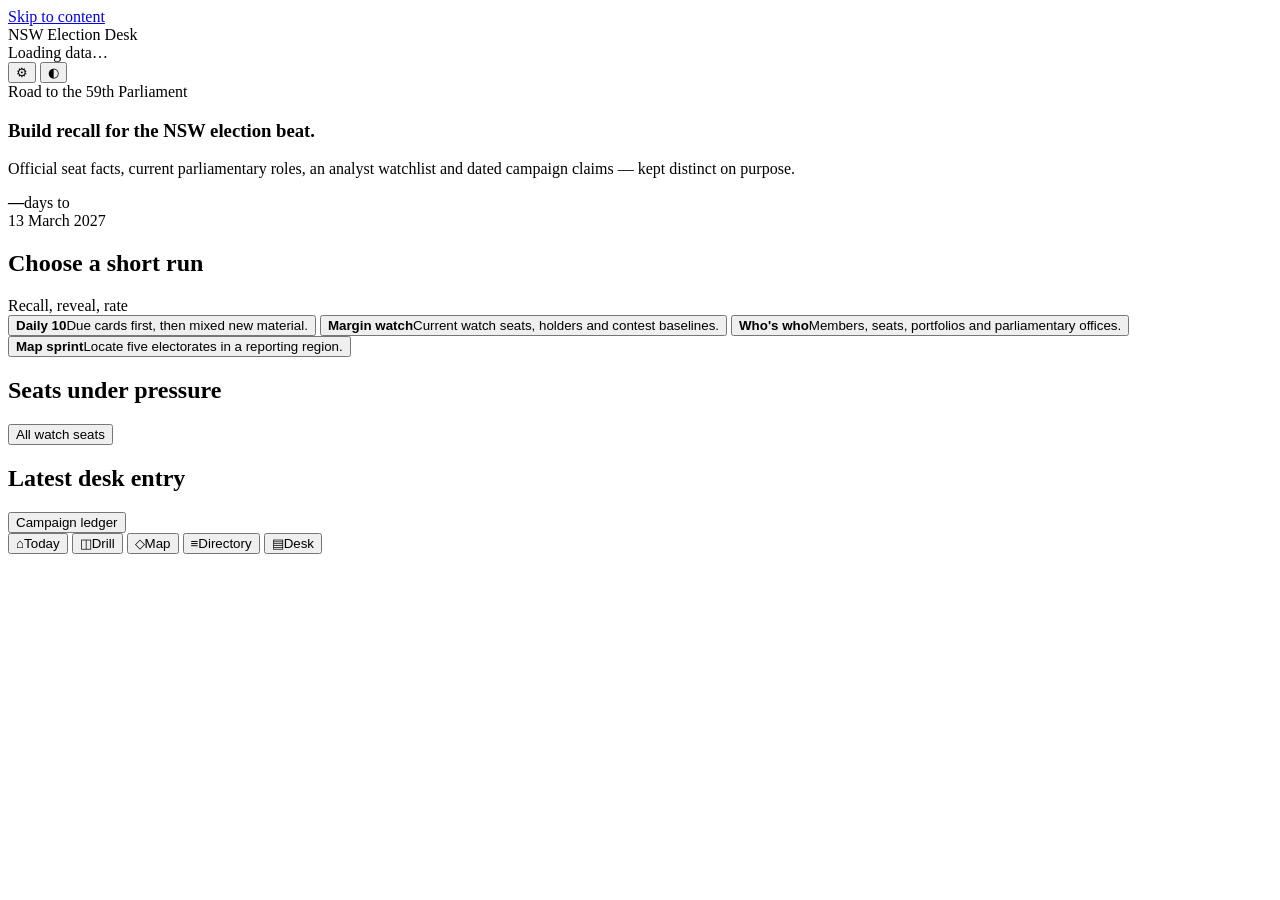
<file: nsw-election-learning-game/src/app.template.html>
<!doctype html>
<html lang="en-AU">
<head>
  <meta charset="utf-8">
  <meta name="viewport" content="width=device-width, initial-scale=1, viewport-fit=cover">
  <meta name="theme-color" content="#142b3f">
  <meta name="apple-mobile-web-app-capable" content="yes">
  <meta name="apple-mobile-web-app-status-bar-style" content="black-translucent">
  <meta name="apple-mobile-web-app-title" content="NSW Election Desk">
  <title>NSW Election Desk</title>
  <link rel="manifest" href="./manifest.webmanifest">
  <style>/*__STYLES__*/</style>
</head>
<body>
  <a class="skip-link" href="#main">Skip to content</a>
  <header class="topbar">
    <div class="topbar-inner">
      <div class="brand">
        <div class="brand-name">NSW Election Desk</div>
        <div class="brand-meta" id="as-of-label">Loading data…</div>
      </div>
      <button class="icon-button" type="button" data-settings aria-label="Settings">⚙</button>
      <button class="icon-button" id="theme-button" type="button" aria-label="Change colour theme">◐</button>
    </div>
  </header>

  <main id="main">
    <section class="view" id="view-today" data-view="today">
      <article class="hero card">
        <div class="eyebrow">Road to the 59th Parliament</div>
        <h1>Build recall for the NSW election beat.</h1>
        <p>Official seat facts, current parliamentary roles, an analyst watchlist and dated campaign claims — kept distinct on purpose.</p>
        <div class="countdown"><strong id="days-count">—</strong><span>days to<br>13 March 2027</span></div>
      </article>

      <div class="stat-grid" id="today-stats" aria-label="Study status"></div><div class="section" id="learning-summary"></div>

      <section class="section">
        <div class="section-title"><h2>Choose a short run</h2><span class="small muted">Recall, reveal, rate</span></div>
        <div class="action-grid">
          <button class="action-card primary" type="button" data-start-mode="daily"><strong>Daily 10</strong><span>Due cards first, then mixed new material.</span></button>
          <button class="action-card" type="button" data-start-mode="marginals"><strong>Margin watch</strong><span>Current watch seats, holders and contest baselines.</span></button>
          <button class="action-card" type="button" data-start-mode="people"><strong>Who's who</strong><span>Members, seats, portfolios and parliamentary offices.</span></button>
          <button class="action-card" type="button" data-map-sprint><strong>Map sprint</strong><span>Locate five electorates in a reporting region.</span></button>
        </div>
      </section>

      <div class="today-grid section">
        <section>
          <div class="section-title"><h2>Seats under pressure</h2><button class="button ghost" type="button" data-open-desk="watch">All watch seats</button></div>
          <div class="list" id="today-watchlist"></div>
        </section>
        <section>
          <div class="section-title"><h2>Latest desk entry</h2><button class="button ghost" type="button" data-open-desk="campaign">Campaign ledger</button></div>
          <div id="today-campaign"></div>
        </section>
      </div>
    </section>

    <section class="view" id="view-drill" data-view="drill" hidden>
      <div class="drill-shell">
        <div class="page-head">
          <div><div class="eyebrow">Adaptive recall</div><h1>Drill</h1><p class="muted">Think or say the answer before revealing it. Confidence is recorded before feedback.</p></div>
        </div>
        <div class="chip-row" id="drill-modes" aria-label="Choose drill deck">
          <button class="chip" type="button" data-start-mode="daily">Daily 10</button>
          <button class="chip" type="button" data-start-mode="basics">Core facts</button>
          <button class="chip" type="button" data-start-mode="marginals">Margins</button>
          <button class="chip" type="button" data-start-mode="results">2023 results</button>
          <button class="chip" type="button" data-start-mode="people">Who's who</button>
          <button class="chip" type="button" data-start-mode="parliament">Parliament</button>
          <button class="chip" type="button" data-start-mode="campaign">Campaign</button>
          <button class="chip" type="button" data-start-mode="scenarios">Newsroom</button>
        </div>
        <div id="drill-area"></div>
      </div>
    </section>

    <section class="view" id="view-map" data-view="map" hidden>
      <div class="page-head">
        <div><div class="eyebrow">Official district geometry</div><h1>Electorate map</h1><p class="muted">Explore current holders, the official 2023 result and a dated analyst margin snapshot.</p></div>
      </div>
      <div class="map-controls">
        <label class="field">Reporting region<select id="map-region"></select></label>
        <label class="field">Map layer<select id="map-layer">
          <option value="current">Current holder</option>
          <option value="result2023">2023 winner</option>
          <option value="watch">Watch pressure</option>
          <option value="turnout">2023 turnout</option>
        </select></label>
        <label class="field">Mode<select id="map-mode">
          <option value="explore">Explore</option>
          <option value="locate">Locate five seats</option>
        </select></label>
      </div>
      <div class="segment-row section" aria-label="Map zoom"><button class="button" data-map-zoom="1.6" aria-label="Zoom in">+</button><button class="button" data-map-zoom="0.625" aria-label="Zoom out">−</button><button class="button" data-map-zoom="reset">Reset / Fit region</button><span class="small muted">Pinch or scroll to zoom · drag to pan</span></div>
      <article class="map-card card">
        <div class="map-prompt" id="map-prompt" hidden aria-live="polite"></div>
        <div id="map-host"><svg id="electorate-map" role="group" tabindex="0" aria-labelledby="map-title map-desc"><title id="map-title">NSW state electoral districts</title><desc id="map-desc">Interactive map of the 93 NSW Legislative Assembly districts.</desc></svg></div>
        <div class="map-legend" id="map-legend" aria-label="Map legend"></div>
        <div class="map-index" id="map-seat-index" hidden></div>
      </article>
      <div class="map-detail card" id="map-detail" aria-live="polite"><p class="muted">Tap a district to inspect it. Choose a region to make small metropolitan electorates easier to select.</p></div>
      <p class="small muted section">Boundaries: Spatial Services NSW. “Watch pressure” uses the 3 September 2026 Tally Room pendulum as an analyst snapshot, not an official forecast.</p>
    </section>

    <section class="view" id="view-directory" data-view="directory" hidden>
      <div class="page-head">
        <div><div class="eyebrow">Reference desk</div><h1>Directory</h1><p class="muted">Search every lower-house seat and every current NSW parliamentarian.</p></div>
      </div>
      <div class="segment-row" role="tablist" aria-label="Directory section">
        <button class="segment" type="button" role="tab" aria-selected="true" data-directory-tab="seats">Seats</button>
        <button class="segment" type="button" role="tab" aria-selected="false" data-directory-tab="people">People</button>
        <button class="segment" type="button" role="tab" aria-selected="false" data-directory-tab="parliament">Parliament</button>
      </div>

      <section class="subview" id="directory-seats">
        <div class="form-grid">
          <label class="field">Search seats or members<input type="search" id="seat-search" placeholder="e.g. Penrith or Karen McKeown"></label>
          <label class="field">Holder<select id="seat-party"><option value="">All parties</option></select></label>
          <label class="field">Focus<select id="seat-focus"><option value="">All 93 seats</option><option value="tier1">Tier 1 watch</option><option value="tier2">Tier 1 & 2 watch</option><option value="changed">Changed since 2023</option></select></label>
        </div>
        <p class="small muted" id="seat-count"></p>
        <div class="list" id="seat-list"></div>
      </section>

      <section class="subview" id="directory-people" hidden>
        <div class="form-grid">
          <label class="field">Search people or roles<input type="search" id="people-search" placeholder="e.g. Premier, Roads or Sharpe"></label>
          <label class="field">House<select id="people-house"><option value="">Both houses</option><option value="Legislative Assembly">Assembly</option><option value="Legislative Council">Council</option></select></label>
          <label class="field">Party<select id="people-party"><option value="">All parties</option></select></label>
        </div>
        <p class="small muted" id="people-count"></p>
        <div class="list" id="people-list"></div>
      </section>

      <section class="subview" id="directory-parliament" hidden>
        <div id="parliament-content"></div>
      </section>
    </section>

    <section class="view" id="view-desk" data-view="desk" hidden>
      <div class="page-head">
        <div><div class="eyebrow">Reporting preparation</div><h1>Desk</h1><p class="muted">Watchlists, promises, interstate lessons and a practical reporting checklist.</p></div>
      </div>
      <div class="segment-row" role="tablist" aria-label="Desk section">
        <button class="segment" type="button" role="tab" aria-selected="true" data-desk-tab="watch">Watch seats</button>
        <button class="segment" type="button" role="tab" aria-selected="false" data-desk-tab="campaign">Campaigns</button>
        <button class="segment" type="button" role="tab" aria-selected="false" data-desk-tab="interstate">Interstate</button>
        <button class="segment" type="button" role="tab" aria-selected="false" data-desk-tab="kit">Reporting kit</button>
        <button class="segment" type="button" role="tab" aria-selected="false" data-desk-tab="progress">Progress</button>
      </div>

      <section class="subview" id="desk-watch"><div id="watch-content"></div></section>
      <section class="subview" id="desk-campaign" hidden><div id="campaign-content"></div></section>
      <section class="subview" id="desk-interstate" hidden><div id="interstate-content"></div></section>
      <section class="subview" id="desk-kit" hidden><div id="kit-content"></div></section>
      <section class="subview" id="desk-progress" hidden><div id="progress-content"></div></section>
    </section>
  </main>

  <nav class="bottom-nav" aria-label="Primary navigation">
    <div class="bottom-nav-inner">
      <button class="nav-button" type="button" data-nav-view="today" aria-current="page"><span class="nav-icon" aria-hidden="true">⌂</span><span>Today</span></button>
      <button class="nav-button" type="button" data-nav-view="drill"><span class="nav-icon" aria-hidden="true">◫</span><span>Drill</span></button>
      <button class="nav-button" type="button" data-nav-view="map"><span class="nav-icon" aria-hidden="true">◇</span><span>Map</span></button>
      <button class="nav-button" type="button" data-nav-view="directory"><span class="nav-icon" aria-hidden="true">≡</span><span>Directory</span></button>
      <button class="nav-button" type="button" data-nav-view="desk"><span class="nav-icon" aria-hidden="true">▤</span><span>Desk</span></button>
    </div>
  </nav>

  <dialog id="detail-dialog" aria-labelledby="dialog-title">
    <div class="dialog-head"><h2 id="dialog-title">Detail</h2><button class="dialog-close" type="button" aria-label="Close detail">×</button></div>
    <div class="dialog-body" id="dialog-body"></div>
  </dialog>
  <div class="toast" id="toast" role="status" aria-live="polite"></div>

  <script src="[data-uri]"></script>
  <script>/*__GAME_DATA__*/</script>
  <script>/*__LEARNING__*/</script>
  <script>/*__GEMINI__*/</script>
  <script>/*__APP__*/</script>
</body>
</html>
</file>
